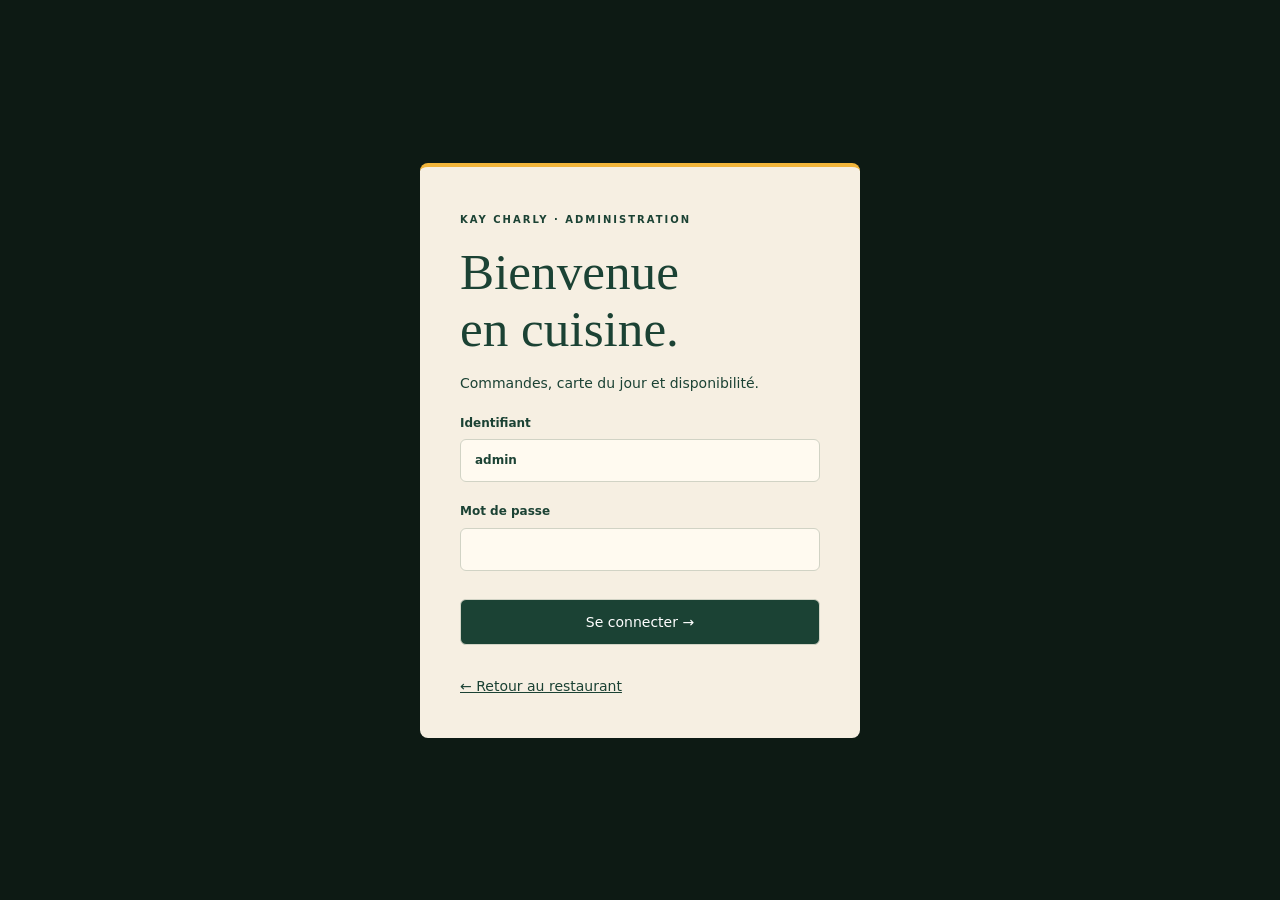
<file: admin.html>
<!doctype html><html lang="fr"><meta charset="utf-8"><meta name="viewport" content="width=device-width,initial-scale=1"><title>Kay Charly · Administration</title><link rel="icon" href="/favicon.ico" sizes="48x48"><link rel="icon" type="image/png" sizes="192x192" href="/img/icon-192.png"><link rel="apple-touch-icon" href="/apple-touch-icon.png"><meta name="robots" content="noindex,nofollow"><link rel="stylesheet" href="admin.css"><body><div class="login" id="login"><form id="loginForm" class="login-box"><span class="eyebrow">KAY CHARLY · ADMINISTRATION</span><h1>Bienvenue<br>en cuisine.</h1><p>Commandes, carte du jour et disponibilité.</p><label>Identifiant<input id="username" value="admin" autocomplete="username" required></label><label>Mot de passe<input id="password" type="password" autocomplete="current-password" required></label><button id="signIn">Se connecter →</button><p id="loginError" role="alert"></p><a href="./">← Retour au restaurant</a></form></div><div id="dashboard" hidden><header><a href="./">Kay <i>Charly</i></a><span>Espace restaurant</span><button id="logout">Déconnexion</button></header><main><div class="heading"><div><span class="eyebrow">VOTRE RESTAURANT, EN DIRECT</span><h1>Le tableau de bord.</h1></div><div class="heading-actions"><button id="counterGo" type="button">🧾 Commande sur place</button><a id="sheetGo" class="btn-link" href="https://docs.google.com/spreadsheets/d/1cVKyF3jogtOrfoC_cOgIrwFbV2vQ-tRLGadEnidKQ6U/edit" target="_blank" rel="noopener">📊 Google Sheet</a><button id="reload" class="secondary">Actualiser ↻</button></div></div><p id="connection" role="status">Connexion…</p><section class="printer-bar" id="printerBar" data-state="off" aria-label="Imprimante"><div><b>🖨️ Imprimante</b><p id="printerState" role="status">Vérification…</p></div><button id="printerGo" class="secondary" type="button">Ouvrir l’onglet Imprimante</button></section><div class="stats"><article>Commandes du jour<strong id="orderCount">—</strong></article><article>À préparer<strong id="pendingCount">—</strong></article><article>Total du jour<strong id="revenue">—</strong><small>Hors commandes annulées · réglé à la remise</small></article><article>Plats disponibles<strong id="menuCount">—</strong></article></div><section class="day-summary panel" aria-label="Résumé du jour"><div class="ds-head"><span class="eyebrow">AUJOURD’HUI</span><button type="button" class="secondary small" id="exportCsv">⬇️ Exporter les commandes (Excel / CSV)</button></div><div class="ds-grid"><div><b id="dsNew">—</b><span>À préparer</span></div><div><b id="dsPrep">—</b><span>En préparation</span></div><div><b id="dsReady">—</b><span>Prêtes (faites)</span></div><div><b id="dsDone">—</b><span>Remises</span><small id="dsSplit"></small></div><div><b id="dsCancel">—</b><span>Annulées</span></div></div><p class="muted ds-mode" id="dsMode"></p><p class="ds-pay" id="dsPay"></p><details class="ds-week"><summary>Les 7 derniers jours</summary><table><thead><tr><th>Jour</th><th>Commandes</th><th>Faites</th><th>Livrées</th><th>À emporter</th><th>Annulées</th><th>Total</th></tr></thead><tbody id="dsWeek"></tbody></table></details></section><section class="rules" aria-label="Repères du restaurant"><div><b>Horaires</b><p>Midi : tous les jours, 11h30 – 14h (viandes, poulets, poissons + accompagnement)<br>Soir : du mercredi au dimanche, 18h – 21h (poulet-frites)<br>Pâtés salés et autres : le week-end, sur commande</p></div><div><b>Livraison</b><p>Commandes de plats avant 10h, livrées entre 10h et 11h30<br>Champcueil · Chevannes · Mondeville · Ballancourt · Mennecy · Ormoy · Fontenay-le-Vicomte</p></div><div><b>Sandwichs</b><p>À emporter uniquement, livraison bloquée au panier.<br>Le midi, à retirer en boutique à partir de 11h30</p></div></section><nav><button data-tab="orders" aria-pressed="true">Commandes</button><button data-tab="counter" aria-pressed="false">🧾 Commande sur place</button><button data-tab="menu" aria-pressed="false">Carte & plats du jour</button><button data-tab="printer" aria-pressed="false">🖨️ Imprimante</button><button data-tab="reviews" aria-pressed="false">⭐ Avis clients</button></nav><section id="orders"><div class="toolbar"><label>Rechercher<input id="search" type="search" placeholder="Réf., nom, téléphone, e-mail, adresse, plat…"></label><label>Statut<select id="status"><option>Tous les statuts</option><option>Nouvelle</option><option>En préparation</option><option>Prête</option><option>Retirée</option><option>Annulée</option></select></label><label>Période<select id="period"><option value="today">Aujourd’hui</option><option value="all">Tout l’historique chargé</option></select></label></div><p class="muted">Actualisation automatique toutes les 15 secondes. Les 500 dernières commandes sont chargées.</p><div id="orderList" class="order-grid"></div></section><section id="counter" hidden><div id="ccForm"><div class="panel cc-head"><span class="eyebrow">CLIENT AU RESTAURANT</span><h2>🧾 Commande sur place</h2><p class="muted">Touchez les plats, puis « Valider et imprimer ». Seuls les plats disponibles sont proposés.</p><div class="cc-mode" role="group" aria-label="Le client mange"><button type="button" data-ccmode="surplace" aria-pressed="true">🍽️ Sur place</button><button type="button" data-ccmode="emporter" aria-pressed="false">🥡 À emporter</button></div><label>Rechercher un plat<input id="ccSearch" type="search" placeholder="Colombo, poulet, sandwich…" autocomplete="off"></label></div><div id="ccMenu" class="cc-menu"></div><div class="panel cc-client"><h3>Paiement</h3><div class="cc-mode cc-pay" id="ccPay" role="group" aria-label="Mode de paiement"><button type="button" data-ccpay="cb" aria-pressed="false">💳 Carte bleue</button><button type="button" data-ccpay="especes" aria-pressed="false">💶 Espèces</button><button type="button" data-ccpay="tr" aria-pressed="false">🎟️ Tickets resto</button></div><h3>Récapitulatif</h3><ul id="ccCart" class="cc-cart"></ul></div><div class="cc-bar"><div><b id="ccCount">Panier vide</b><strong id="ccTotal">0,00 €</strong></div><button type="button" class="secondary" id="ccClear" hidden>Vider</button><button type="button" id="ccSend" disabled>✅ Valider et imprimer</button><p id="ccMsg" role="status"></p></div></div><div id="ccDone" class="panel cc-done" hidden><span class="eyebrow">C’EST ENREGISTRÉ</span><h2 id="ccDoneTitle"></h2><p id="ccDoneText"></p><p id="ccDonePrint" role="status"></p><div class="actions"><button type="button" id="ccNew">➕ Nouvelle commande sur place</button><button type="button" class="secondary" id="ccReprint">🖨️ Réimprimer le reçu</button></div></div></section><section id="menu" hidden><div class="panel mail-panel"><span class="eyebrow">PRÉVENIR LES CLIENTS</span><h2>📣 Envoyer le menu aux clients</h2><p>Un joli e-mail avec les <b>plats du jour disponibles</b> (photos, prix, bouton « Commander ») part à tous les clients qui ont déjà commandé sur le site. Chaque e-mail contient un lien pour se désinscrire.</p><div class="mail-row"><label>Menu de<select id="mailWhen"><option value="demain">demain</option><option value="aujourdhui">aujourd’hui</option></select></label><button type="button" id="mailPreview" class="big">Voir l’aperçu et envoyer</button></div><label class="mail-msg">Petit message aux clients (facultatif)<textarea id="mailMessage" maxlength="300" rows="2" placeholder="Ex. : Nouveau ce midi : accras de morue ! · Fermé dimanche."></textarea></label><p class="auto-note">⚡ <b>Envoi automatique :</b> préparez le menu de demain (plats du jour disponibles / épuisés, prix) quand vous voulez : <b>le lendemain à 7h30</b>, les clients reçoivent tout seuls « le menu d’aujourd’hui ». Si vous changez le menu le matin entre 7h et 11h, il part quelques minutes après. Rien ne part si le menu n’a pas changé. Le bouton ci-dessus sert à l’envoyer tout de suite ou avec un petit message.</p><p id="mailStatus" role="status"></p><div id="menuChanged" class="menu-changed" hidden><b>Les plats du jour ont changé.</b> Les clients recevront « le menu d’aujourd’hui » automatiquement (demain 7h30, ou dans quelques minutes si c’est le matin). <button type="button" id="mailChangedSend">📣 Envoyer maintenant</button></div></div><div class="panel"><div class="menu-panel-head"><span class="eyebrow">LA CARTE DU RESTAURANT</span><button id="addItem" type="button">＋ Ajouter un plat</button></div><h2 id="formTitle">Ajouter un plat</h2><p>Modifiez le nom, le prix, la catégorie, la photo et la disponibilité. Les changements enregistrés apparaissent sur le menu public au prochain chargement.</p><form id="dishForm"><input id="editId" type="hidden"><label>Nom<input id="dishName" required maxlength="100"></label><label>Prix (€)<input id="price" type="number" min="0" max="999" step=".01" required></label><label>Catégorie<select id="category"><option>Plats du jour</option><option>À l’unité</option><option>Menus plat</option><option>Poulet-frites</option><option>Sandwichs</option><option>Salades</option><option>À grignoter</option><option>Spécialités</option><option>Boissons & douceurs</option><option value="Hors carte">Hors carte (masqué sur le site)</option></select></label><label class="wide">Description<input id="description" maxlength="200"></label><label>Photo (5 Mo maximum)<input id="photo" type="file" accept="image/jpeg,image/png,image/webp"></label><label class="check"><input id="available" type="checkbox" checked>Disponible</label><label class="check"><input id="featured" type="checkbox">Dans les incontournables</label><div class="actions wide"><button id="saveDish">Enregistrer le plat</button><button id="cancelEdit" type="button" class="secondary">Annuler</button></div></form><p id="menuFeedback" role="status"></p></div><div class="toolbar"><label>Rechercher dans la carte<input type="search" id="menuSearch" placeholder="Nom ou catégorie…"></label><label>Afficher<select id="menuFilter"><option value="all">Tous les plats</option><option value="on">Disponibles</option><option value="off">Épuisés</option></select></label></div><p class="muted">Cliquez sur Disponible ou Épuisé pour changer. Un plat épuisé reste visible sur le site mais ne peut plus être commandé. Pour le retirer du site sans le supprimer, choisissez la catégorie Hors carte.</p><p id="listFeedback" role="status"></p><div class="panel" id="dishes"></div></section><section id="printer" hidden>
<div class="panel" id="phoneOnly" hidden><span class="eyebrow">IMPRESSION AUTOMATIQUE DES COMMANDES</span><h2>L’imprimante marche avec le téléphone</h2><p>L’imprimante du restaurant se connecte <b>depuis le téléphone Android</b>, en Bluetooth. Rien à installer sur un ordinateur.</p><p>Sur le téléphone, ouvrez <b>Google Chrome</b> à cette adresse, connectez-vous, et suivez l’assistant :</p><p class="phone-link"><code id="phoneLink">kaycharly.fr/admin.html#imprimante</code></p><p class="muted">Depuis cet ordinateur, vous voyez plus bas si l’imprimante du téléphone est prête, et vous pouvez y faire sortir un ticket test.</p></div>
<div class="panel printer-panel" id="setupPanel"><span class="eyebrow">IMPRESSION AUTOMATIQUE DES COMMANDES</span><h2>Imprimante</h2>
<p>Quand cette page est ouverte, chaque nouvelle commande s’imprime toute seule (ticket coupé automatiquement) et un son retentit. Le site vérifie chaque étape en direct et coche ✓ quand elle est faite.</p>
<p id="printerNext" class="next-step" data-state="off"></p>
<button type="button" id="printerWizard" class="big wizard-btn">🧭 Assistant pas à pas (le plus simple)</button><div class="connect-box" id="connectBox"><button type="button" id="printerConnect" class="big">🖨️ Connecter l’imprimante</button><small id="printerConnectHint"></small><small>Si ça ne marche pas, pas de souci : le bouton passe tout seul à la méthode suivante. Cliquez-le à nouveau jusqu’à ce qu’un ticket sorte.</small><button type="button" class="secondary small" id="printerRestart" hidden>↺ Recommencer depuis la première méthode</button></div>
<div id="testAsk" class="test-ask" hidden><b>Un ticket « IMPRIMANTE CONNECTÉE » est-il sorti de l’imprimante ?</b><div><button type="button" id="testYes">✓ Oui, il est sorti</button><button type="button" class="secondary" id="testNo">✕ Non, rien n’est sorti</button></div></div>
<ul id="printerChecks" class="checks"></ul>
<p class="muted">Connexion utilisée : <b id="printerMode">Aucune</b></p>
<details class="other-ways"><summary>Choisir une méthode précise</summary><div class="printer-actions"><button type="button" class="secondary" id="printerBt">📶 Bluetooth appairé</button><button type="button" class="secondary" id="printerBle">📶 Bluetooth sans appairage</button></div></details>
<div class="printer-actions"><button type="button" class="secondary" id="printerTest">Imprimer un ticket test</button><button type="button" class="secondary" id="printerRecheck">Revérifier</button><button type="button" class="secondary" id="printerShow">Voir le ticket</button><button type="button" class="secondary" id="printerSound">🔔 Son : activé</button><button type="button" class="secondary danger" id="printerOff" hidden>Arrêter l’impression automatique</button></div>
<label class="device-name">Nom de ce téléphone (pour le suivi)<input id="deviceName" maxlength="60" placeholder="Téléphone du restaurant"></label>
</div>
<div class="panel" id="stepsPanel"><span class="eyebrow">MISE EN PLACE · À FAIRE UNE SEULE FOIS</span><h2 id="stepsTitle">Les étapes</h2>
<ol id="stepsPhone" class="steps">
<li><b>Mettre le papier.</b> Ouvrez le capot de l’imprimante. Posez le rouleau de 80 mm pour que le papier sorte par-dessus, vers vous (côté brillant vers l’extérieur). Laissez dépasser un peu de papier et refermez le capot en appuyant fort jusqu’au « clic ».</li>
<li><b>Brancher et allumer.</b> Câble d’alimentation de l’imprimante dans la prise, puis l’interrupteur : le voyant s’allume. Pas de câble vers le téléphone.</li>
<li><b>Appairer l’imprimante une fois</b> : Paramètres du téléphone → Bluetooth → touchez l’imprimante (code 0000 ou 1234 si demandé). Puis <b>fermez l’application de l’imprimante</b> si elle est ouverte (sinon elle garde l’imprimante pour elle).</li>
<li><b>Ouvrir ce site avec Google Chrome sur le téléphone</b>, se connecter : l’assistant s’ouvre.</li>
<li><b>Toucher le gros bouton vert.</b> Une liste s’ouvre : touchez le nom de l’imprimante, puis « Connexion » (ou « Associer »). Si le téléphone demande « Appareils à proximité » ou la position : « Autoriser ». Un ticket sort : répondez « Oui, il est sorti ». C’est fini !</li>
<li><b>Garder la page à portée de main :</b> dans Chrome, menu ⋮ → « Ajouter à l’écran d’accueil ». Ensuite, un seul toucher sur l’icône Kay Charly ouvre la page.</li>
<li><b>Laisser tourner.</b> Le téléphone reste sur cette page, branché au chargeur, près de l’imprimante. L’écran reste allumé tout seul. Gardez un rouleau de 80 mm de rechange.</li>
</ol>
<details class="trouble"><summary>Un problème ? Les solutions</summary><ul>
<li><b>Rien ne sort mais le site dit « imprimé » :</b> le rouleau est à l’envers. Retournez-le (côté brillant vers l’extérieur), refermez le capot.</li>
<li><b>« Capot ouvert » :</b> appuyez fort sur le capot jusqu’au clic.</li>
<li><b>« Plus de papier » :</b> mettez un nouveau rouleau de 80 mm.</li>
<li><b>L’imprimante n’apparaît pas dans la liste Bluetooth :</b> fermez l’application de l’imprimante, éteignez/rallumez l’imprimante, rapprochez le téléphone, puis retouchez le bouton vert.</li>
<li><b>« Reconnecter » apparaît :</b> la page a été fermée ou le téléphone est allé dans une autre application. Imprimante allumée, touchez « Reconnecter ».</li>
<li><b>Les tickets ne sortent plus quand le téléphone est verrouillé :</b> c’est normal, revenez sur la page : les commandes en attente sortent toutes seules.</li>
</ul></details>
</div>
<div class="panel"><span class="eyebrow">SUIVI À DISTANCE</span><h2>État de l’imprimante du téléphone</h2><p class="muted">Visible depuis n’importe quel appareil connecté à l’admin : on voit si l’imprimante du téléphone est prête, ou à quelle étape la mise en place bloque.</p><ul id="remoteList" class="checks"></ul><p id="remoteNote" class="muted" role="status"></p><h3>Derniers événements</h3><ul id="remoteEvents" class="events"></ul></div>
<dialog id="printerPreview" class="printer-preview"><div id="printerPreviewBox"></div><button id="printerClose" type="button">Fermer</button></dialog></section><section id="reviews" hidden><div class="panel"><span class="eyebrow">CE QUE PENSENT VOS CLIENTS</span><h2>⭐ Avis clients</h2><p>30 minutes après la fin de chaque service, chaque client reçoit automatiquement « Comment était votre repas ? » avec des étoiles à cliquer. Les réponses arrivent ici. Les avis de 1 à 3 étoiles affichent le contact du client pour le rappeler.</p><div id="reviewSummary" class="review-summary"></div><div id="reviewList"></div></div></section></main><div id="wizard" class="wizard" hidden></div><dialog id="mailDialog" class="mail-dialog"><h2>Aperçu de l’e-mail</h2><p class="muted" id="mailSubject"></p><iframe id="mailFrame" title="Aperçu de l’e-mail"></iframe><p id="mailWho"></p><p class="muted" id="mailLast"></p><div class="printer-actions"><button type="button" id="mailSend">Envoyer</button><button type="button" class="secondary" id="mailTest">📧 M’envoyer un test</button><button type="button" class="secondary" id="mailCancel">Annuler</button></div></dialog></div><script src="backend.js"></script><script src="admin-receipt.js"></script><script src="admin.js"></script><script src="admin-print.js"></script><script src="admin-counter.js"></script><script src="admin-shortcuts.js"></script><script src="admin-mailings.js"></script></body></html>
</file>
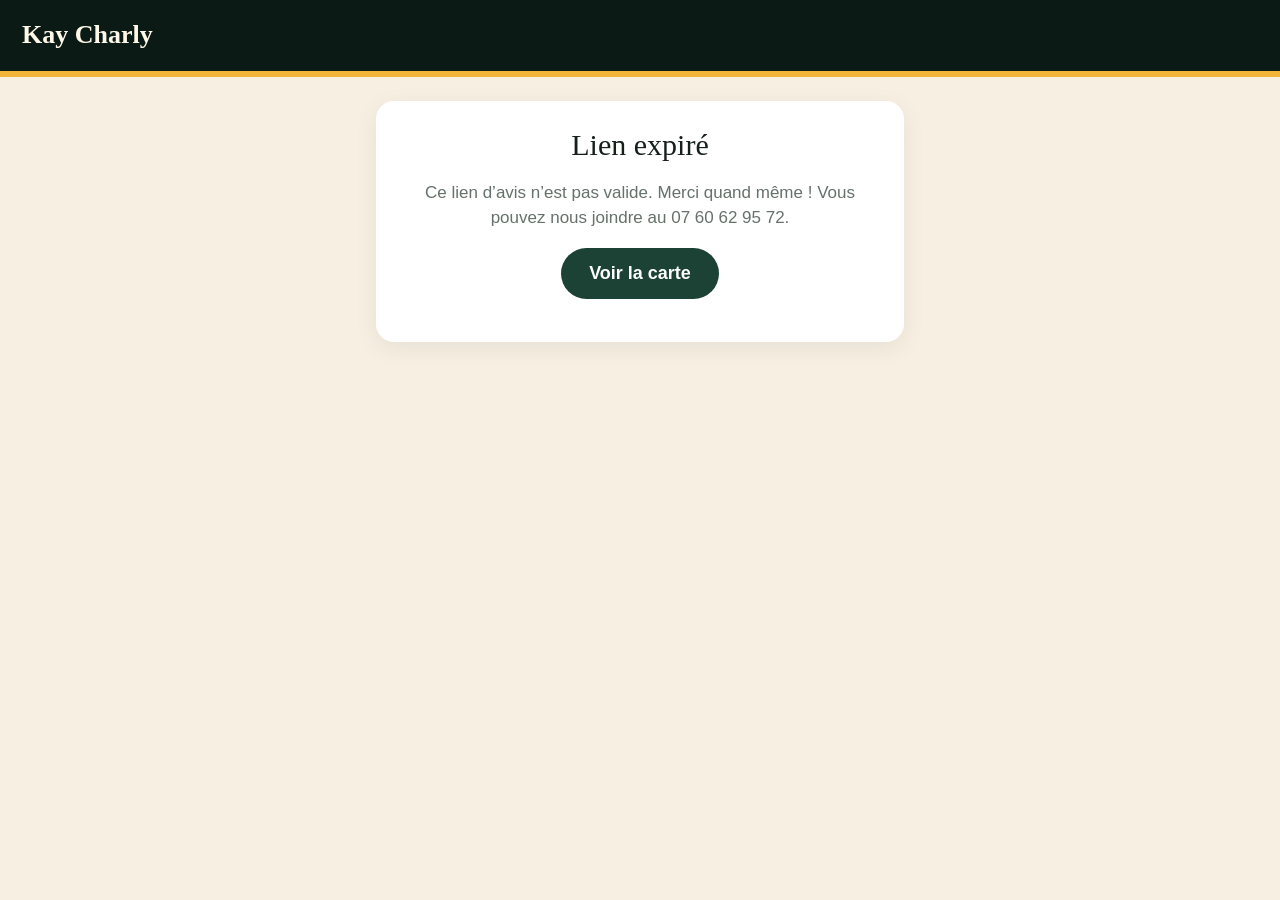
<file: avis.html>
<!doctype html><html lang="fr"><meta charset="utf-8"><meta name="viewport" content="width=device-width,initial-scale=1"><meta name="robots" content="noindex">
<title>Votre avis · Kay Charly</title><link rel="icon" href="/favicon.ico" sizes="48x48"><link rel="icon" type="image/png" sizes="192x192" href="/img/icon-192.png"><link rel="apple-touch-icon" href="/apple-touch-icon.png">
<style>
:root{--ink:#16201b;--green:#1b4234;--sun:#f2b53a;--cream:#f6efe2;--muted:#65716a}
*{box-sizing:border-box}body{margin:0;background:var(--cream);color:var(--ink);font:17px/1.5 Arial,Helvetica,sans-serif}
header{background:#0b1a14;color:#fff8e9;padding:20px 22px;border-bottom:6px solid var(--sun)}header a{color:inherit;text-decoration:none;font:700 26px Georgia,serif}
main{max-width:560px;margin:24px auto;padding:0 16px}.card{background:#fff;border-radius:18px;padding:26px 22px;box-shadow:0 6px 24px #0001;text-align:center}
h1{font:400 30px/1.2 Georgia,serif;margin:0 0 8px}.muted{color:var(--muted)}
.stars{display:flex;justify-content:center;gap:6px;margin:18px 0 6px}.stars button{font-size:46px;line-height:1;background:none;border:0;cursor:pointer;color:#d9d2c3;padding:4px;min-width:56px;min-height:56px}.stars button.on{color:#e0a020}
.hint{min-height:1.5em;font-weight:700;color:var(--green)}
textarea{width:100%;min-height:110px;margin:14px 0;padding:12px;border:1px solid #cfc5b0;border-radius:12px;font:inherit}
.btn{display:inline-block;border:0;border-radius:999px;background:var(--green);color:#fff;font:700 18px Arial,sans-serif;padding:15px 28px;cursor:pointer;text-decoration:none}.btn.alt{background:#fff;color:var(--green);border:2px solid var(--green)}
.items{text-align:left;margin:16px auto 0;padding:12px 14px;background:#f8f2e7;border-radius:12px;font-size:15px;max-width:420px}
.err{color:#a82c22;font-weight:700}
</style>
<header><a href="./">Kay Charly</a></header>
<main><div class="card" id="card"><p class="muted">Chargement…</p></div></main>
<script src="backend.js"></script>
<script>
'use strict';
const q = new URLSearchParams(location.search), ref = q.get('r') || '', token = q.get('t') || '';
const card = document.getElementById('card');
const h = (s) => String(s ?? '').replace(/[&<>"']/g, (c) => ({ '&': '&amp;', '<': '&lt;', '>': '&gt;', '"': '&quot;', "'": '&#39;' }[c]));
const LABEL = ['', 'Pas content', 'Bof', 'Bien', 'Très bien', 'Excellent !'];
const REVIEW_URL = 'https://www.google.com/maps/search/?api=1&query=Kay+Charly+19+rue+de+la+Marivoise+91750+Champcueil';
let rating = Math.min(5, Math.max(0, parseInt(q.get('n') || '0', 10) || 0)), info = null;
const rpc = (fn, body) => KC.api('/rest/v1/rpc/' + fn, { method: 'POST', body });

function form() {
  card.innerHTML = `<h1>Merci${info.first_name ? ' ' + h(info.first_name) : ''} !</h1><p class="muted">Comment était votre repas ?</p>
    <div class="stars" role="radiogroup" aria-label="Note de 1 à 5">${[1, 2, 3, 4, 5].map((n) => `<button type="button" role="radio" aria-checked="${n === rating}" aria-label="${n} sur 5" data-n="${n}" class="${n <= rating ? 'on' : ''}">★</button>`).join('')}</div>
    <div class="hint" id="hint">${LABEL[rating] || 'Touchez une étoile'}</div>
    <textarea id="comment" maxlength="1000" placeholder="Un mot pour Kay Charly ? (facultatif)">${h(info.comment || '')}</textarea>
    <button class="btn" id="send" type="button">Envoyer mon avis</button><p id="msg" role="status"></p>
    <div class="items"><b>Votre commande</b><br>${(info.items || []).map((i) => `${i.quantity} × ${h(i.name)}`).join('<br>')}</div>`;
  card.querySelector('.stars').onclick = (e) => { const b = e.target.closest('[data-n]'); if (!b) return; rating = +b.dataset.n; card.querySelectorAll('.stars button').forEach((x) => { x.classList.toggle('on', +x.dataset.n <= rating); x.setAttribute('aria-checked', String(+x.dataset.n === rating)); }); document.getElementById('hint').textContent = LABEL[rating]; };
  document.getElementById('send').onclick = submit;
}
async function submit() {
  const msg = document.getElementById('msg');
  if (!rating) { msg.innerHTML = '<span class="err">Touchez une étoile pour donner votre note.</span>'; return; }
  const btn = document.getElementById('send'); btn.disabled = true; btn.textContent = 'Envoi…';
  try {
    await rpc('kc_feedback_submit', { p_reference: ref, p_token: token, p_rating: rating, p_comment: document.getElementById('comment').value });
    card.innerHTML = `<h1>Merci pour votre avis ${'★'.repeat(rating)}</h1>`
      + (rating >= 4
        ? `<p>Ça nous fait très plaisir ! Pourriez-vous aussi le dire sur Google ? Cela aide beaucoup un petit restaurant.</p><p><a class="btn" href="${REVIEW_URL}" target="_blank" rel="noopener">Laisser un avis Google</a></p>`
        : `<p>Merci de nous l’avoir dit. Kay Charly lit chaque message et vous recontactera si besoin.</p><p class="muted">Vous pouvez aussi appeler le <a href="tel:+33760629572">07 60 62 95 72</a>.</p>`)
      + `<p><a class="btn alt" href="./">Voir la carte</a></p>`;
  } catch (e) { btn.disabled = false; btn.textContent = 'Envoyer mon avis'; msg.innerHTML = `<span class="err">${h(e.message)}</span>`; }
}
(async () => {
  try {
    if (!/^KC-[A-F0-9]{10}$/.test(ref) || !/^[0-9a-f-]{36}$/i.test(token)) throw Error();
    info = await rpc('kc_feedback_get', { p_reference: ref, p_token: token });
    if (!info) throw Error();
    if (!q.get('n') && info.rating) rating = info.rating;
    form();
  } catch { card.innerHTML = '<h1>Lien expiré</h1><p class="muted">Ce lien d’avis n’est pas valide. Merci quand même ! Vous pouvez nous joindre au 07 60 62 95 72.</p><p><a class="btn" href="./">Voir la carte</a></p>'; }
})();
</script>
</file>
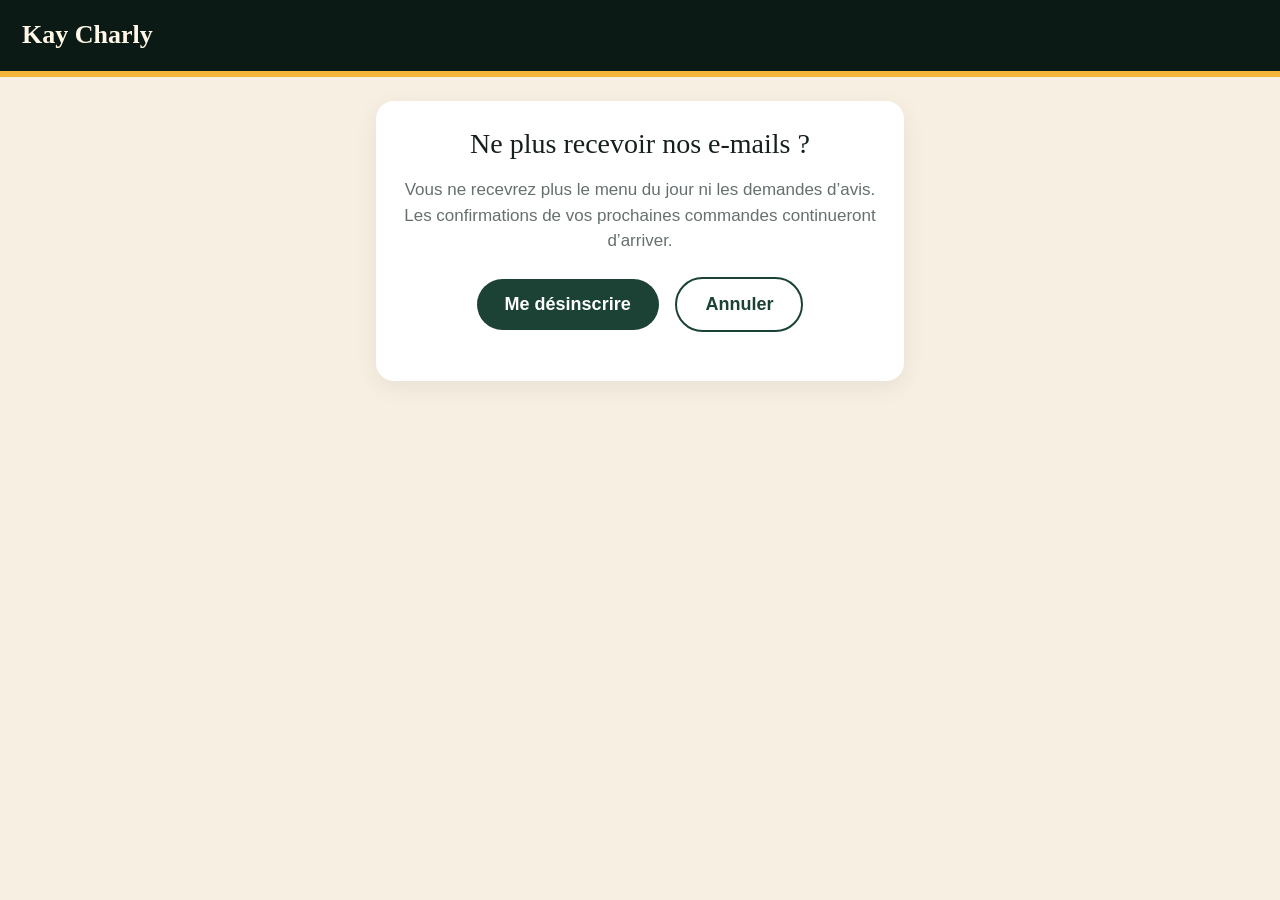
<file: desinscription.html>
<!doctype html><html lang="fr"><meta charset="utf-8"><meta name="viewport" content="width=device-width,initial-scale=1"><meta name="robots" content="noindex">
<title>Désinscription · Kay Charly</title><link rel="icon" href="/favicon.ico" sizes="48x48"><link rel="icon" type="image/png" sizes="192x192" href="/img/icon-192.png"><link rel="apple-touch-icon" href="/apple-touch-icon.png">
<style>
:root{--ink:#16201b;--green:#1b4234;--sun:#f2b53a;--cream:#f6efe2;--muted:#65716a}
*{box-sizing:border-box}body{margin:0;background:var(--cream);color:var(--ink);font:17px/1.5 Arial,Helvetica,sans-serif}
header{background:#0b1a14;color:#fff8e9;padding:20px 22px;border-bottom:6px solid var(--sun)}header a{color:inherit;text-decoration:none;font:700 26px Georgia,serif}
main{max-width:560px;margin:24px auto;padding:0 16px}.card{background:#fff;border-radius:18px;padding:26px 22px;box-shadow:0 6px 24px #0001;text-align:center}
h1{font:400 28px/1.2 Georgia,serif;margin:0 0 10px}.muted{color:var(--muted)}.err{color:#a82c22;font-weight:700}
.btn{display:inline-block;border:0;border-radius:999px;background:var(--green);color:#fff;font:700 18px Arial,sans-serif;padding:15px 28px;cursor:pointer;text-decoration:none;margin:6px}.btn.alt{background:#fff;color:var(--green);border:2px solid var(--green)}
</style>
<header><a href="./">Kay Charly</a></header>
<main><div class="card" id="card">
  <h1>Ne plus recevoir nos e-mails ?</h1>
  <p class="muted">Vous ne recevrez plus le menu du jour ni les demandes d’avis. Les confirmations de vos prochaines commandes continueront d’arriver.</p>
  <button class="btn" id="go" type="button">Me désinscrire</button> <a class="btn alt" href="./">Annuler</a>
  <p id="msg" role="status"></p>
</div></main>
<script src="backend.js"></script>
<script>
'use strict';
// A button (not automatic on page load), so email link scanners cannot unsubscribe someone by mistake.
const token = new URLSearchParams(location.search).get('t') || '', card = document.getElementById('card');
const h = (s) => String(s ?? '').replace(/[&<>"']/g, (c) => ({ '&': '&amp;', '<': '&lt;', '>': '&gt;', '"': '&quot;', "'": '&#39;' }[c]));
const rpc = (fn, body) => KC.api('/rest/v1/rpc/' + fn, { method: 'POST', body });
document.getElementById('go').onclick = async (e) => {
  e.target.disabled = true;
  try {
    if (!/^[0-9a-f-]{36}$/i.test(token)) throw Error('Lien invalide');
    const who = await rpc('kc_unsubscribe', { p_token: token });
    card.innerHTML = `<h1>C’est fait ✓</h1><p>${h(who)} ne recevra plus nos e-mails.</p><p class="muted">Une erreur ?</p><button class="btn alt" id="back" type="button">Me réinscrire</button> <a class="btn" href="./">Voir la carte</a><p id="msg2" role="status"></p>`;
    document.getElementById('back').onclick = async (ev) => {
      ev.target.disabled = true;
      try { await rpc('kc_resubscribe', { p_token: token }); card.innerHTML = '<h1>Réinscrit ✓</h1><p>Vous recevrez de nouveau le menu du jour.</p><a class="btn" href="./">Voir la carte</a>'; }
      catch (err) { document.getElementById('msg2').innerHTML = `<span class="err">${h(err.message)}</span>`; ev.target.disabled = false; }
    };
  } catch (err) { document.getElementById('msg').innerHTML = `<span class="err">${h(err.message)}. Écrivez-nous en répondant à l’e-mail, nous le ferons pour vous.</span>`; e.target.disabled = false; }
};
</script>
</file>
<file: admin.css>
:root{--ink:#1b4234;--cream:#f6efe2;--gold:#f2b53a}*{box-sizing:border-box}body{margin:0;background:var(--cream);color:var(--ink);font:14px/1.6 system-ui}h1,h2,h3{font-family:Georgia;font-weight:400;line-height:1.12}h1{font-size:clamp(34px,4vw,54px);margin:14px 0}h2{font-size:30px}a{color:inherit}button,input,select{font:inherit;padding:11px 14px;border:1px solid #d1d3c5;border-radius:6px}input,select{width:100%;background:#fffaf0;color:var(--ink)}button{background:var(--ink);color:white;cursor:pointer;min-height:44px}button:disabled{opacity:.55;cursor:wait}button.secondary{background:transparent;color:var(--ink)}button:focus-visible,a:focus-visible,input:focus-visible,select:focus-visible{outline:3px solid var(--gold);outline-offset:3px}[hidden]{display:none!important}header{display:flex;gap:25px;align-items:center;padding:16px 4vw;background:#0d1a14;color:var(--cream)}header>a{font:28px Georgia;text-decoration:none}header span{flex:1;opacity:.65}header button{border-color:#ffffff50;background:transparent}.eyebrow{font-size:10px;letter-spacing:.2em;font-weight:700}main{max-width:1320px;margin:40px auto;padding:0 24px}.heading{display:flex;align-items:center;justify-content:space-between;gap:20px}.stats{display:grid;grid-template-columns:repeat(4,1fr);gap:15px;margin:28px 0}.stats article,.panel,.order-card{background:#fffaf0;border:1px solid #e4dac6;padding:24px;border-radius:10px}.stats strong{display:block;font:36px Georgia;margin:10px 0}.stats small,.muted{color:#65716a;font-size:12px}nav{display:flex;gap:10px;margin:30px 0;border-bottom:1px solid #d9d1c0;padding-bottom:15px}nav button{background:transparent;color:var(--ink)}nav button[aria-pressed=true]{background:var(--ink);color:white}.toolbar{display:flex;gap:16px;margin:24px 0;align-items:end}.toolbar label{flex:1}label{display:grid;gap:6px;font-size:12px;font-weight:600}form#dishForm{display:grid;grid-template-columns:2fr 1fr 1fr;gap:18px}.wide{grid-column:1/-1}.check{display:flex;align-items:center}.check input{width:auto}.actions{display:flex;gap:12px}.order-grid{display:grid;grid-template-columns:repeat(2,minmax(0,1fr));gap:18px}.order-head{display:flex;align-items:center;justify-content:space-between;gap:8px}.badge{padding:4px 9px;background:#f7cf74;border-radius:20px;font-size:11px}.order-card h3{font-size:24px;margin:18px 0 6px}.order-card ul{padding-left:18px;margin:18px 0}.order-card .note{padding:10px;background:#f6efe2;white-space:pre-wrap;overflow-wrap:anywhere}.order-bottom{display:flex;align-items:center;gap:20px;justify-content:space-between;border-top:1px solid #e4dac6;padding-top:15px}.order-bottom strong{font:26px Georgia}.order-bottom select{max-width:185px}.dish-row{display:flex;gap:16px;align-items:center;padding:18px 0;border-bottom:1px solid #e4dac6}.dish-row img{width:68px;height:68px;object-fit:cover;border-radius:6px}.dish-row .dish-copy{flex:1}.dish-copy small{display:block;color:#65716a}.empty{padding:45px 20px;text-align:center;color:#65716a}.login{min-height:100svh;background:#0d1a14;display:grid;place-items:center;padding:24px}.login-box{width:min(440px,100%);padding:40px;background:var(--cream);border-top:4px solid var(--gold);border-radius:8px}.login-box label{margin:20px 0}.login-box button{width:100%;margin:8px 0 16px}#connection{font-size:12px}#loginError,#menuFeedback{overflow-wrap:anywhere}#menuFeedback{min-height:24px}@media(max-width:750px){main{padding:0 16px;margin-top:25px}header{padding:14px 16px}header span{display:none}header button{margin-left:auto}.stats{grid-template-columns:1fr 1fr;gap:10px}.stats article{padding:16px}.stats strong{font-size:28px}.toolbar{flex-direction:column;align-items:stretch;gap:12px}.order-grid{grid-template-columns:1fr}form#dishForm{grid-template-columns:1fr}.wide{grid-column:auto}.dish-row{flex-wrap:wrap}.dish-row button{font-size:12px}.login-box{padding:28px}.heading{align-items:start}.heading>button{font-size:12px}.panel{padding:20px}nav button{font-size:12px}.order-card{padding:20px}}

.menu-panel-head{display:flex;align-items:center;justify-content:space-between;gap:16px;margin-bottom:16px}.menu-panel-head .eyebrow{flex:1}.menu-panel-head button{white-space:nowrap}@media(max-width:520px){.menu-panel-head{align-items:stretch;flex-direction:column;gap:10px}.menu-panel-head button{width:100%}}
.rules{display:grid;grid-template-columns:1fr 1.5fr 1fr;gap:18px;margin:0 0 22px;padding:16px 18px;border:1px solid #1b423426;border-radius:8px}.rules p{margin:3px 0 0;font-size:13px}@media(max-width:760px){.rules{grid-template-columns:1fr}}
.dish-cat{margin:22px 0 2px;font:22px Georgia}.dish-cat:first-child{margin-top:0}.dish-cat span{font:12px system-ui;color:#65716a}.dish-row.is-off img,.dish-row.is-off .dish-copy{opacity:.5}.toggle{min-width:118px}.toggle::before{content:'';display:inline-block;width:9px;height:9px;margin-right:7px;border-radius:50%;background:currentColor}.toggle.on{background:#e3f1e8;color:#1c6b43;border-color:#1c6b43}.toggle.off{background:#fbe6e3;color:#a82c22;border-color:#a82c22}.danger{color:#a82c22;border-color:#a82c2255}#listFeedback{font-weight:600;min-height:1.6em;margin:0}
#receiptView{position:fixed;inset:0;z-index:50;overflow:auto;background:#eae3d6;padding:18px 16px 40px}.rv-open{overflow:hidden}.rv-bar{display:flex;gap:10px;justify-content:center;flex-wrap:wrap;margin:0 auto 18px}.rv-bar button{font-size:17px;padding:13px 22px}
.rv-paper{width:300px;max-width:100%;margin:0 auto;background:#fff;color:#000;padding:4mm 3mm;box-shadow:0 2px 12px #0002;font:9pt/1.4 'Courier New',Courier,monospace;white-space:pre}.rv-paper .c{text-align:center}.rv-paper .b{font-weight:bold}.rv-paper .mid{font-size:11pt;font-weight:bold}.rv-paper .big{font-size:15pt;font-weight:bold}
@media print{@page{margin:2mm}body.rv-open>*:not(#receiptView){display:none!important}body.rv-open #receiptView{position:static;padding:0;background:#fff;overflow:visible}body.rv-open .rv-bar{display:none}body.rv-open .rv-paper{box-shadow:none;margin:0;padding:0;width:auto}}
.printer-bar{display:flex;flex-wrap:wrap;align-items:center;justify-content:space-between;gap:12px 16px;margin:0 0 22px;padding:14px 18px;border-radius:10px;border:2px solid #a82c22;background:#fbe6e3}.printer-bar[data-state=on]{border-color:#1c6b43;background:#e3f1e8}.printer-bar p{margin:2px 0 0}.printer-bar[data-state=on] #printerGo{display:none}
.printer-actions{display:flex;flex-wrap:wrap;gap:10px;margin:12px 0 0}.printer-panel h2,#printer h2{margin:6px 0 8px}#printer .panel+.panel{margin-top:18px}
.checks{list-style:none;padding:0;margin:16px 0;display:grid;gap:8px}.checks li{display:flex;gap:12px;align-items:flex-start;padding:10px 12px;border-radius:8px;background:#fbe6e3}.checks li.ok{background:#e3f1e8}.checks li.warn{background:#fff4d9}.checks li>span{flex:none;width:26px;height:26px;border-radius:50%;display:grid;place-items:center;font-weight:700;color:#fff;background:#a82c22}.checks li.ok>span{background:#1c6b43}.checks li.warn>span{background:#b7791f}.checks b{display:block}.checks small{display:block;color:#3d4a43}
.test-ask{padding:14px;border:2px solid var(--gold);border-radius:10px;background:#fff8e6}.test-ask div{display:flex;flex-wrap:wrap;gap:10px;margin-top:10px}
.steps{padding-left:22px;display:grid;gap:12px}.steps li{line-height:1.5}.steps code{display:block;margin:8px 0;padding:10px;border-radius:6px;background:#0b1a14;color:#f2b53a;font-size:12px;overflow-wrap:anywhere}button.small{min-height:34px;padding:4px 12px}
.printer-preview{border:0;border-radius:10px;padding:18px;max-height:92vh}.printer-preview::backdrop{background:#0008}#printerPreviewBox{background:#fff;box-shadow:0 2px 12px #0004;margin-bottom:14px}#printerPreviewBox canvas{display:block;width:min(360px,80vw);height:auto}
.print-ok,.print-wait{display:inline-block;margin:6px 0 0;padding:4px 9px;border-radius:20px;font-size:11px;font-weight:700}.print-ok{background:#e3f1e8;color:#1c6b43}.print-wait{background:#fbe6e3;color:#a82c22}
.next-step{margin:14px 0 0;padding:14px 16px;border-radius:10px;border:2px solid #a82c22;background:#fff}.next-step[data-state=on]{border-color:#1c6b43;background:#e3f1e8}.checks li.next{outline:3px solid var(--gold)}.checks li button{margin-top:8px}
.connect-box{margin:16px 0;display:grid;gap:8px;justify-items:start}button.big{font-size:20px;padding:16px 28px;min-height:60px;border-radius:12px}
.device-name{display:grid;gap:6px;margin-top:16px;max-width:360px;font-size:13px}
.trouble{margin-top:14px}.trouble summary{cursor:pointer;font-weight:700}.trouble li{margin:6px 0}
.events{list-style:none;padding:0;margin:8px 0 0;font-size:13px;display:grid;gap:4px}.events time{color:#65716a}.events small{color:#65716a}.checks small.err{color:#a82c22}
.other-ways{margin-top:12px}.other-ways summary{cursor:pointer;font-size:13px;color:#3d4a43}.connect-box small{max-width:620px}
.wizard-btn{margin:14px 0 4px;background:var(--gold);color:#0b1a14;border-color:var(--gold)}
.wizard{position:fixed;inset:0;z-index:100;overflow:auto;background:#f6efe2;padding:16px}.wz-on{overflow:hidden}
.wz-card{max-width:720px;margin:0 auto;padding:18px 20px 26px;background:#fff;border-radius:18px;box-shadow:0 6px 30px #0002;font-size:21px;line-height:1.45;color:#0b1a14}
.wz-top{display:flex;align-items:center;gap:14px;font-size:15px;font-weight:700;color:#38715b}.wz-dots{display:flex;gap:6px;flex:1}.wz-dots i{width:22px;height:8px;border-radius:4px;background:#e4dac6}.wz-dots i.on{background:#1c6b43}
.wz-x{background:transparent;color:#0b1a14;border:1px solid #ccc;min-height:44px;min-width:44px;font-size:20px;border-radius:50%}
.wz-art{margin:10px auto 4px;max-width:360px}.wz-art svg{width:100%;height:auto;display:block}
.wz-card h2{font:700 30px/1.2 Georgia,serif;margin:6px 0 10px;text-align:center}.wz-text{margin:0 0 18px;text-align:center}
.wz-act{display:grid;gap:12px;justify-items:center;text-align:center}.wz-row{display:flex;flex-wrap:wrap;gap:12px;justify-content:center}
.wz-main{font-size:23px;font-weight:700;padding:18px 30px;min-height:70px;border-radius:14px;background:#1c6b43;color:#fff;border:0;max-width:100%}
.wz-alt{font-size:17px;padding:12px 18px;min-height:52px;border-radius:12px;background:#fff;color:#0b1a14;border:2px solid #cfc5b0}
.wz-warn{margin:0;padding:12px 14px;border-radius:10px;background:#fbe6e3;color:#7a1f17;font-size:18px;max-width:600px}
.wz-small{font-size:15px;color:#3d4a43;margin:4px 0 0;text-align:center}.link{background:none;border:0;color:#1c6b43;text-decoration:underline;font-size:15px;min-height:auto;padding:0;cursor:pointer}
.wz-foot{display:flex;flex-wrap:wrap;gap:10px;justify-content:center;margin-top:22px;padding-top:16px;border-top:1px solid #eee}
@media (max-width:520px){.wz-card{font-size:19px;padding:14px}.wz-card h2{font-size:25px}.wz-main{font-size:20px;padding:16px 20px}}
.wz-steps{margin:0 auto 6px;padding-left:26px;text-align:left;max-width:600px;font-size:18px;display:grid;gap:8px}.wz-link{display:inline-block;text-decoration:none;margin:4px 0}
.mail-panel{margin-bottom:18px;border:2px solid var(--gold)}.mail-row{display:flex;flex-wrap:wrap;gap:14px;align-items:end}.mail-row label{display:grid;gap:6px;font-size:13px}
.menu-changed{margin-top:12px;padding:12px 14px;border-radius:10px;background:#fff4d9;display:flex;flex-wrap:wrap;gap:10px;align-items:center}
.mail-dialog{border:0;border-radius:14px;padding:18px;width:min(720px,94vw);max-height:94vh}.mail-dialog::backdrop{background:#0008}.mail-dialog h2{margin:0}.mail-dialog iframe{width:100%;height:min(60vh,560px);border:1px solid #e4dac6;border-radius:10px;background:#eae3d6}
.review-summary{display:grid;gap:6px;margin:14px 0}.review-summary strong{font:32px Georgia}.review-summary small{color:#3d4a43}.stars{color:#e0a020;letter-spacing:1px}
.dist{display:grid;grid-template-columns:auto 1fr auto;gap:4px 10px;align-items:center;max-width:360px;font-size:13px}.dist i{display:block;height:8px;border-radius:4px;background:linear-gradient(90deg,#e0a020 var(--w),#eee var(--w))}
.review{padding:12px 0;border-top:1px solid #e4dac6}.review p{margin:6px 0 0}.review.low{background:#fff7f5}
.mail-msg{display:grid;gap:6px;margin-top:14px;font-size:13px;max-width:620px}.mail-msg textarea{font:inherit;font-size:15px;padding:10px;border-radius:8px;border:1px solid #cfc5b0}
.printer-bar[data-state=info]{border-color:#c9b98f;background:#fff8e9}.phone-link code{display:inline-block;padding:10px 14px;border-radius:8px;background:#f6efe2;font-size:16px;overflow-wrap:anywhere}
.day-summary{margin:0 0 22px}.ds-head{display:flex;justify-content:space-between;align-items:center;gap:10px;flex-wrap:wrap}.ds-grid{display:grid;grid-template-columns:repeat(5,1fr);gap:10px;margin:12px 0 6px}.ds-grid div{background:#f8f2e7;border-radius:10px;padding:12px;text-align:center}.ds-grid b{display:block;font:32px Georgia}.ds-grid span{display:block;font-size:13px}.ds-grid small{display:block;color:var(--muted,#65716a);font-size:12px;margin-top:4px}.ds-week table{width:100%;border-collapse:collapse;margin-top:8px;font-size:14px}.ds-week th,.ds-week td{padding:6px 8px;border-bottom:1px solid #e6dccb;text-align:right}.ds-week th:first-child,.ds-week td:first-child{text-align:left}@media(max-width:640px){.ds-grid{grid-template-columns:repeat(2,1fr)}}
/* Commande sur place */
.heading-actions{display:flex;gap:10px;flex-wrap:wrap}#counterGo{background:var(--gold);color:#0d1a14;border-color:var(--gold);font-weight:700}
nav{overflow-x:auto;scrollbar-width:none}nav button{white-space:nowrap;flex:none}
.cc-head h2{margin:8px 0}.cc-mode{display:grid;grid-template-columns:1fr 1fr;gap:10px;margin:14px 0 16px}.cc-mode button{background:#fffaf0;color:var(--ink);font-size:17px;font-weight:700;min-height:56px}.cc-mode button[aria-pressed=true]{background:var(--ink);color:#fff}
.cc-menu{margin:18px 0}.cc-cat h3{font-size:22px;margin:22px 0 10px}.cc-item{display:grid;grid-template-columns:minmax(0,1fr) auto;align-items:center;gap:10px;background:#fffaf0;border:1px solid #e4dac6;border-radius:10px;padding:6px 8px 6px 4px;margin:8px 0}.cc-item.on{border-color:var(--ink);box-shadow:inset 4px 0 0 var(--gold)}
.cc-add{display:grid;grid-template-columns:minmax(0,1fr) auto;gap:2px 12px;text-align:left;background:transparent;color:var(--ink);border:0;padding:8px 10px}.cc-add b{font-size:16px}.cc-add small{grid-column:1;grid-row:2;color:#65716a;font-size:12px;line-height:1.3}.cc-add span{grid-column:2;grid-row:1/3;align-self:center;font-weight:700;font-size:15px;white-space:nowrap}
.cc-step{display:flex;align-items:center;gap:6px}.cc-step button{width:46px;min-height:46px;padding:0;font-size:24px;line-height:1;border-radius:50%}.cc-step button[data-act=minus]{background:transparent;color:var(--ink)}.cc-step output{min-width:24px;text-align:center;font-weight:700;font-size:18px}
.cc-client h3{font-size:22px;margin:4px 0 12px}.cc-cart{list-style:none;padding:0;margin:0}.cc-cart li{display:flex;justify-content:space-between;gap:12px;padding:8px 0;border-bottom:1px dashed #d9d1c0}
.cc-bar{position:sticky;bottom:0;z-index:5;display:grid;grid-template-columns:1fr auto auto;align-items:center;gap:10px;margin:18px -4px 0;padding:12px 14px calc(12px + env(safe-area-inset-bottom,0px));background:#0d1a14;color:var(--cream);border-radius:12px 12px 0 0;box-shadow:0 -6px 20px rgba(0,0,0,.18)}.cc-bar strong{display:block;font:26px Georgia;color:var(--gold)}.cc-bar #ccSend{background:var(--gold);color:#0d1a14;border-color:var(--gold);font-weight:700;font-size:16px;min-height:52px}.cc-bar #ccClear{color:var(--cream);border-color:#ffffff50}.cc-bar p{grid-column:1/-1;margin:0;font-size:13px}.cc-bar p:empty{display:none}.cc-bar p.bad{color:#ffb4a8;font-weight:600}
.cc-done{text-align:center;border-color:var(--ink)}.cc-done h2{margin:8px 0}.cc-done p{font-size:16px}.cc-done .actions{justify-content:center;flex-wrap:wrap;margin-top:16px}
@media(max-width:640px){.cc-bar{grid-template-columns:1fr auto}.cc-bar #ccSend{grid-column:1/-1}.heading{flex-wrap:wrap}.heading-actions{width:100%}#counterGo{flex:1;font-size:16px;min-height:52px}}
@media print{.cc-bar,#counter{display:none!important}}
/* Dashboard shortcuts and Google Sheet link */
.clickable{cursor:pointer;transition:transform .15s,box-shadow .15s,border-color .15s;position:relative}.clickable:hover,.clickable:focus-visible{border-color:var(--ink);box-shadow:0 4px 14px rgba(27,66,52,.14);transform:translateY(-2px)}.stats .clickable::after{content:"→";position:absolute;top:18px;right:20px;opacity:.35;font-size:18px}.clickable:hover::after{opacity:1}.ds-grid>.clickable{border-radius:8px}.ds-grid>.clickable:hover{background:#f6efe2}
.btn-link{display:inline-flex;align-items:center;justify-content:center;min-height:44px;padding:11px 14px;border:1px solid #d1d3c5;border-radius:6px;text-decoration:none;color:var(--ink);background:#fffaf0;font-weight:600}.btn-link:hover{border-color:var(--ink)}
@media(max-width:640px){#sheetGo,#reload{flex:1}}

.pay-tag{display:inline-block;padding:1px 8px;border-radius:999px;background:#fdf3d8;color:var(--ink)}.ds-pay{margin:6px 0 0;font-weight:600;font-size:13px}.ds-pay:empty{display:none}
.cc-pay{grid-template-columns:repeat(3,1fr);margin:0 0 20px}.cc-pay button{font-size:15px;padding:8px 4px}.cc-pay.missing button{border-color:#c23a2c;box-shadow:0 0 0 2px #c23a2c33}
.auto-note{margin:10px 0 0;padding:10px 12px;border-radius:10px;background:#e9efe7;font-size:13px;line-height:1.5}
</file>
